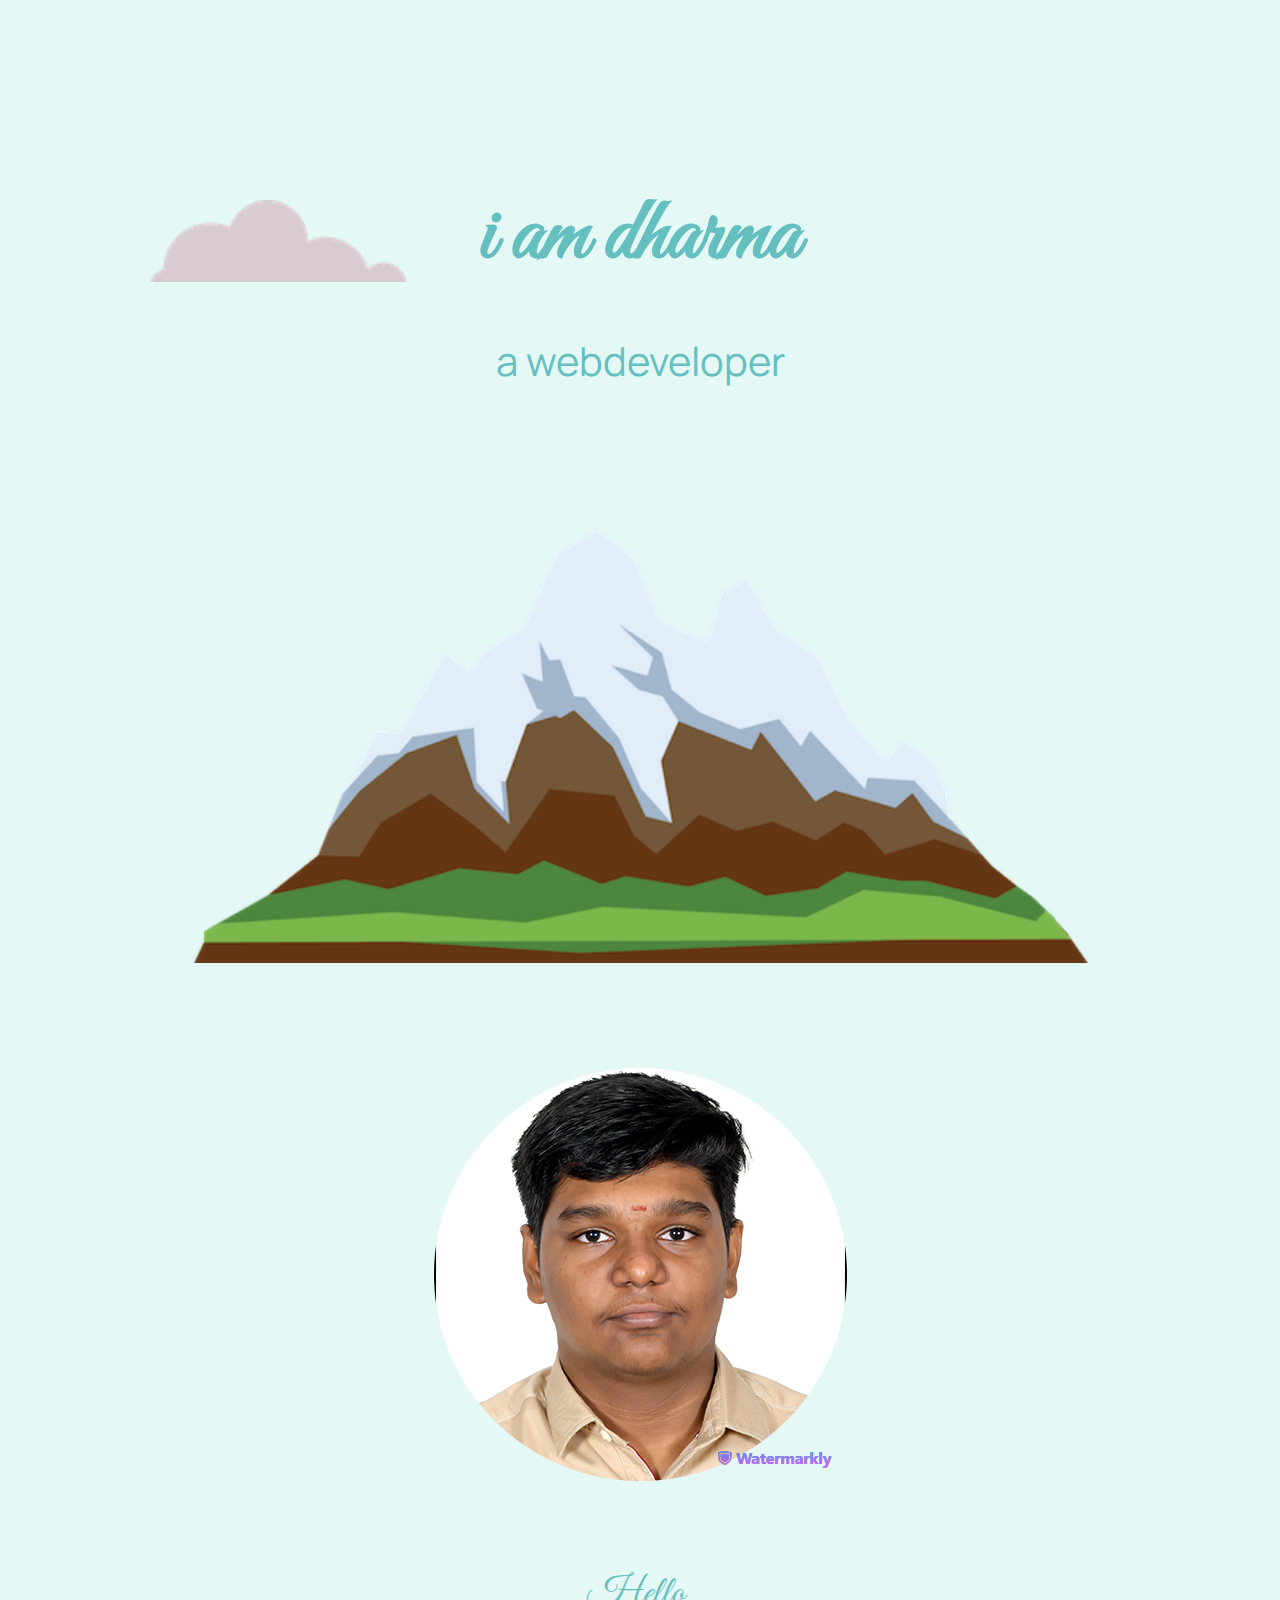
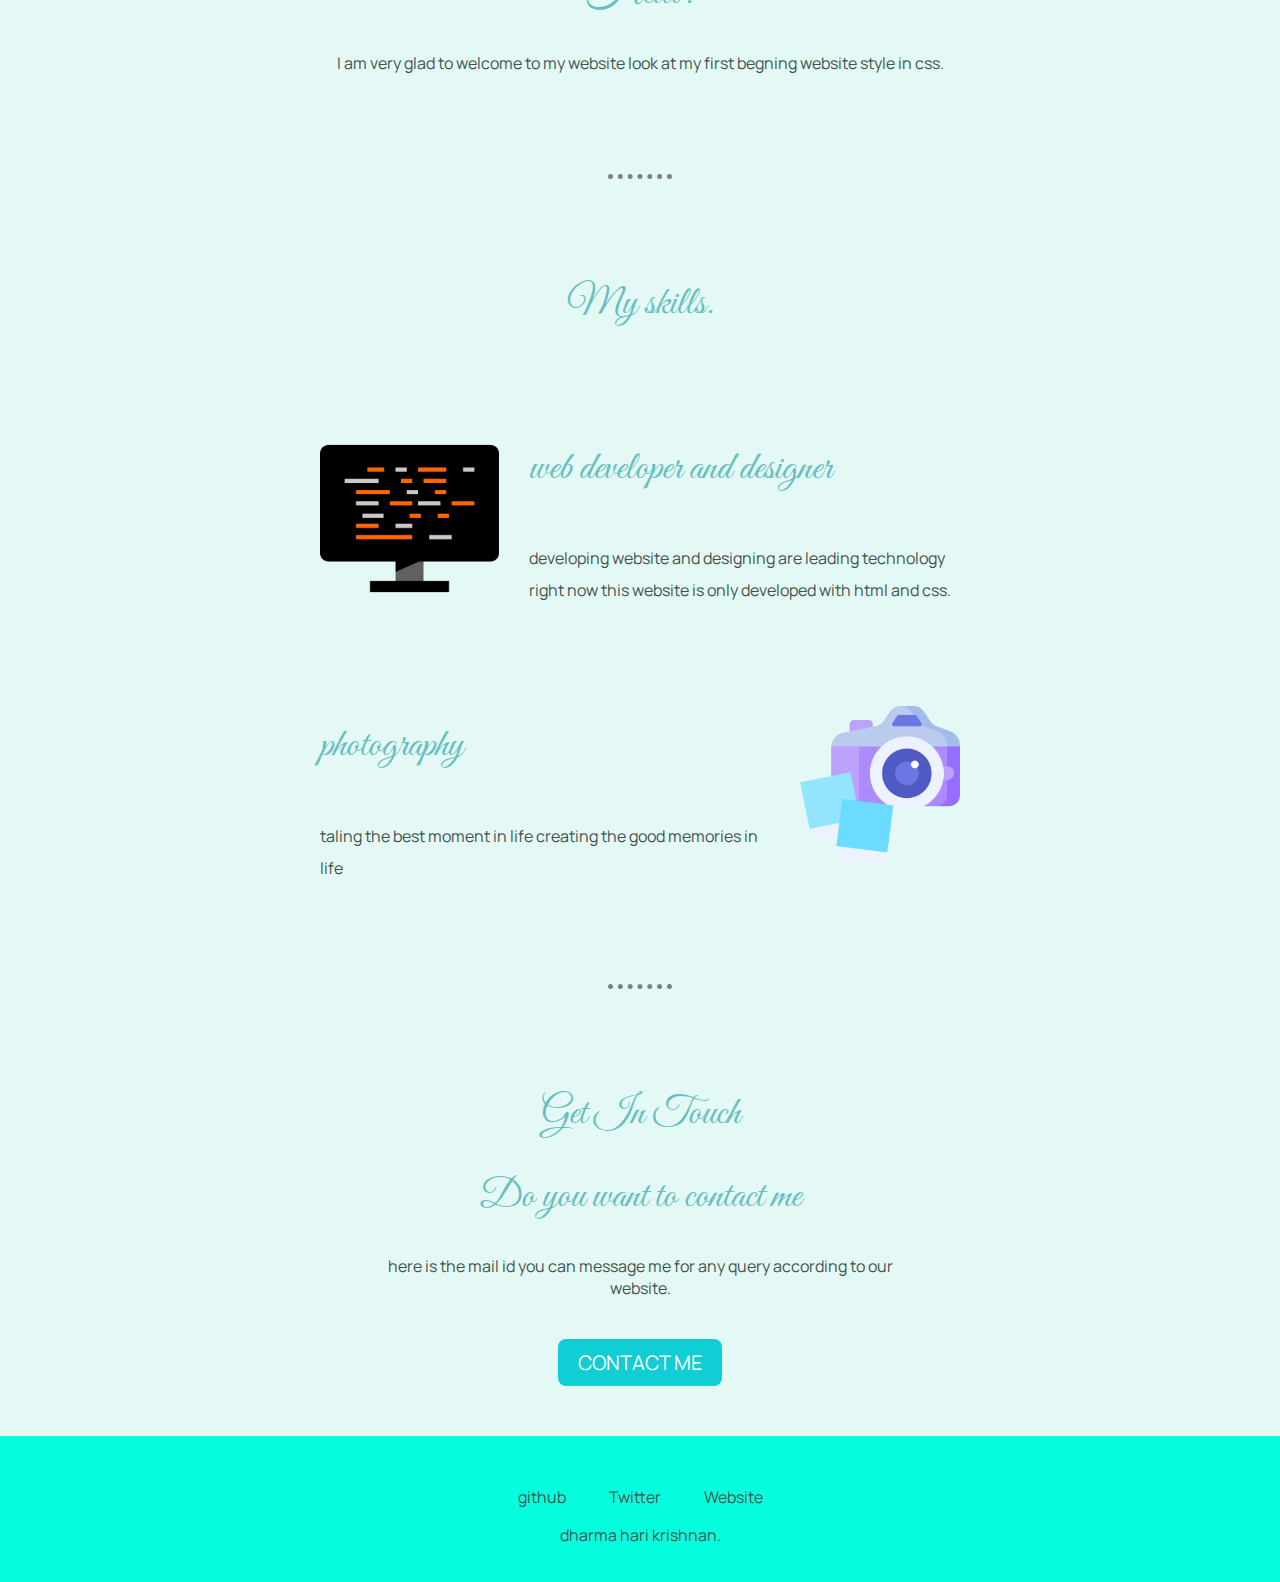
<file: index.html>
<!DOCTYPE html>
<html lang="en">
<head>
    <meta charset="UTF-8">
    <title>dharma hari krishnan</title>
    <link rel="stylesheet" href="css/stylesite.css" />
    <link rel="icon" href="favicon_io/favicon.ico" />
    <link rel="preconnect" href="https://fonts.googleapis.com">
    <link rel="preconnect" href="https://fonts.gstatic.com" crossorigin>
    <link href="https://fonts.googleapis.com/css2?family=Great+Vibes&display=swap" rel="stylesheet">
    <link rel="preconnect" href="https://fonts.googleapis.com">
    <link rel="preconnect" href="https://fonts.gstatic.com" crossorigin>
    <link href="https://fonts.googleapis.com/css2?family=Great+Vibes&family=Manrope&family=Merriweather:wght@300;400&display=swap" rel="stylesheet">

</head>

<body>
<div class="top-page">
 <img class="cloud-up" src="CSS - My Site Images/cloud.png" alt="cloud.png">
 <div class="top">
    <h1> i am dharma</h1>
    <p class="below ">a webdeveloper </p>
 </div>
 <img class="cloud-down" src="CSS - My Site Images/cloud.png" alt="cloud.png">
 <img class="mountain" src="CSS - My Site Images/mountain.png" alt="mountain.png">
</div>
 <div class="middle-container">
    <div class="profile">
      <img class="profile"src="CSS - My Site Images/DSC_0286  pp.png" alt="photo.png">
      <h2>Hello.</h2>
      <p>I am very glad to welcome to my website look at my first begning website style in css.</p>
    </div>
    <hr>
    <div class="skills">
      <h2>My skills.</h2>
      <div class="skill-row">
        <img class="computer" src="CSS - My Site Images/web.png" alt="computer.png">
        <h2>web developer and designer</h2>
        <p>developing website and designing are leading technology right now this website is only developed with html and css.</p>
      </div>
      <div class="skill-row">
        <img class="camera" src="CSS - My Site Images/photography.png" alt="camera.png">
        <h2>photography</h2>
        <p>taling the best moment in life creating the good memories in life</p>
      </div>
    </div>
    <hr>
    <div class="contact-me">
      <h2>Get In Touch</h2>
      <h2>Do you want to contact me</h2>
      <p class="mail">here is the mail id you can message me for any query according to our website.</p>
      <a class="btn" href="mailto:dharmaharikrishnan43@gmail.com">CONTACT ME</a>
    </div>
  </div>
  
  
  <div class="bottom-container">
    <a class="github-link" href="https://github.com/Dharmaharikrishnan/praticing-website">github</a>
    <a class="instagram-link" href="https://www.instagram.com/dharma_harikrishnan/">Twitter</a>
    <a class="discord-link" href="https://discord.com/channels/@me">Website</a>
    <p>dharma hari krishnan.</p>
  </div>








</body>
</html>
</file>
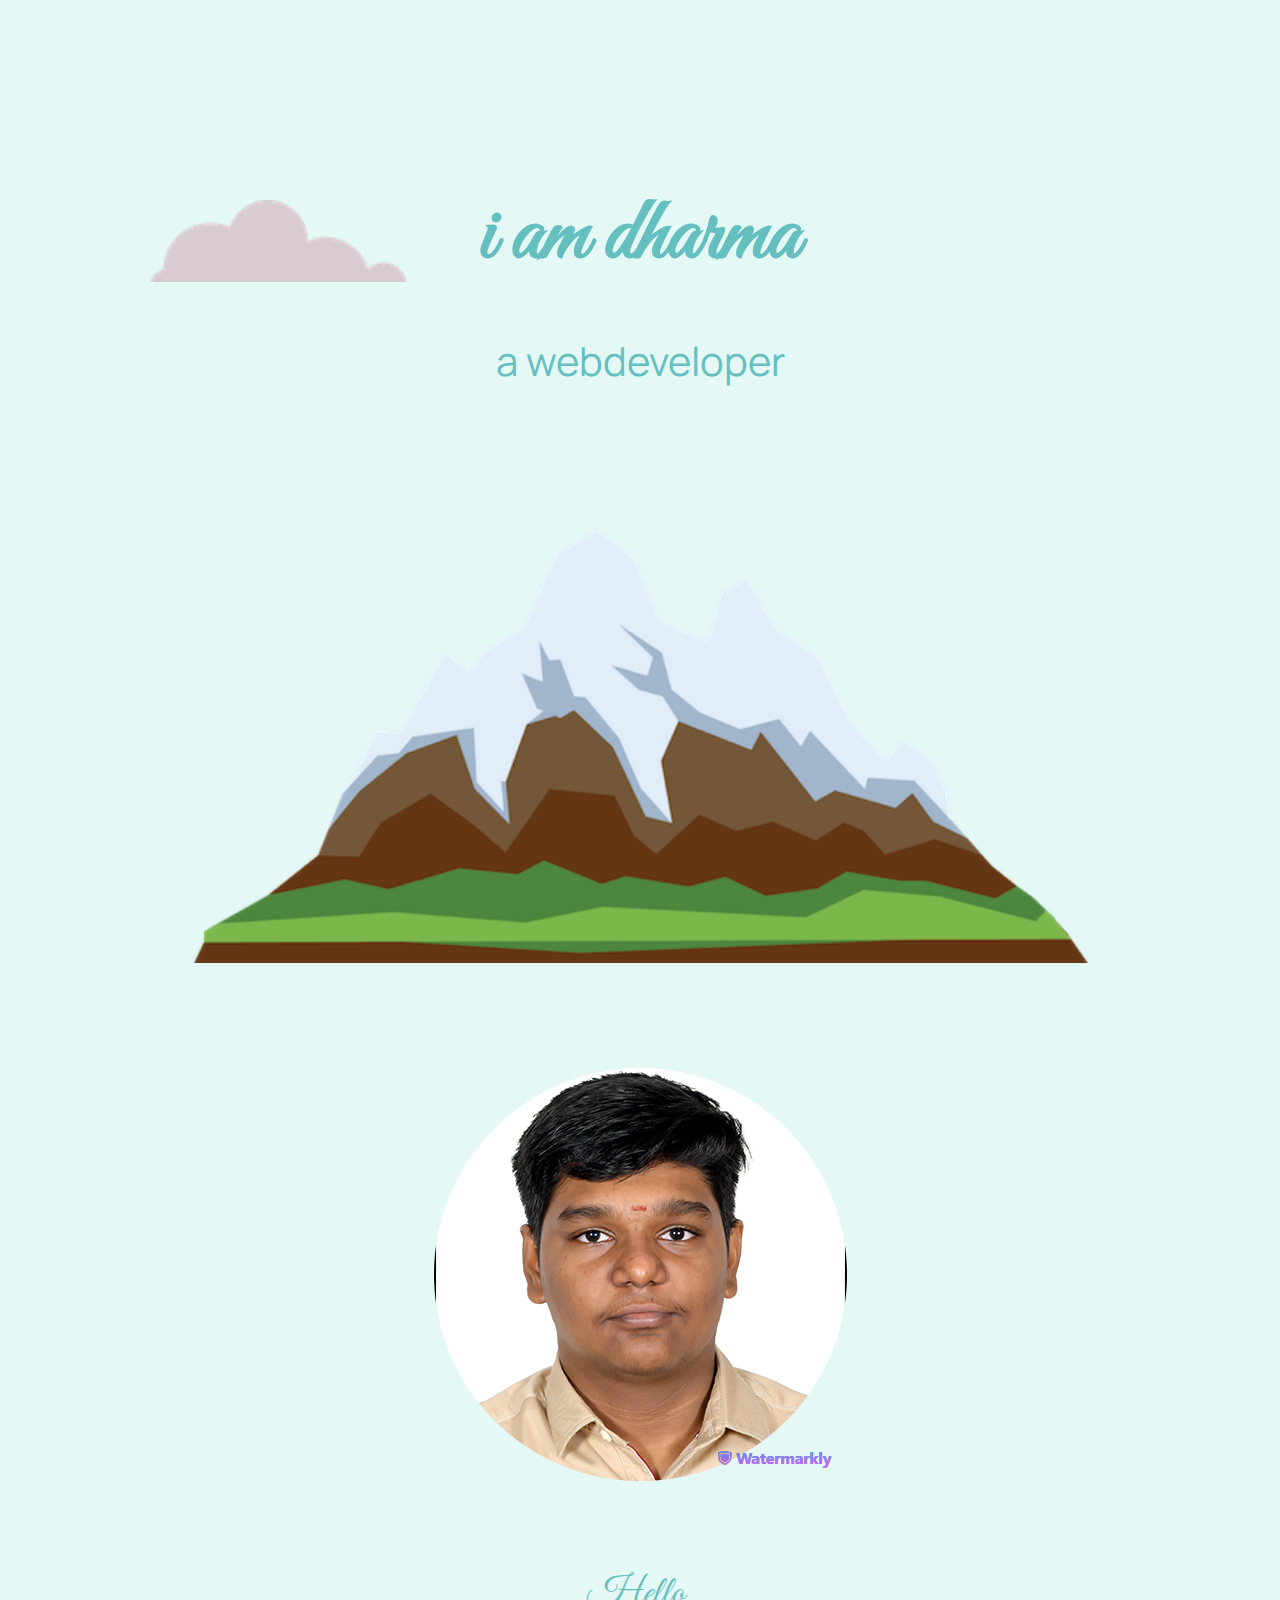
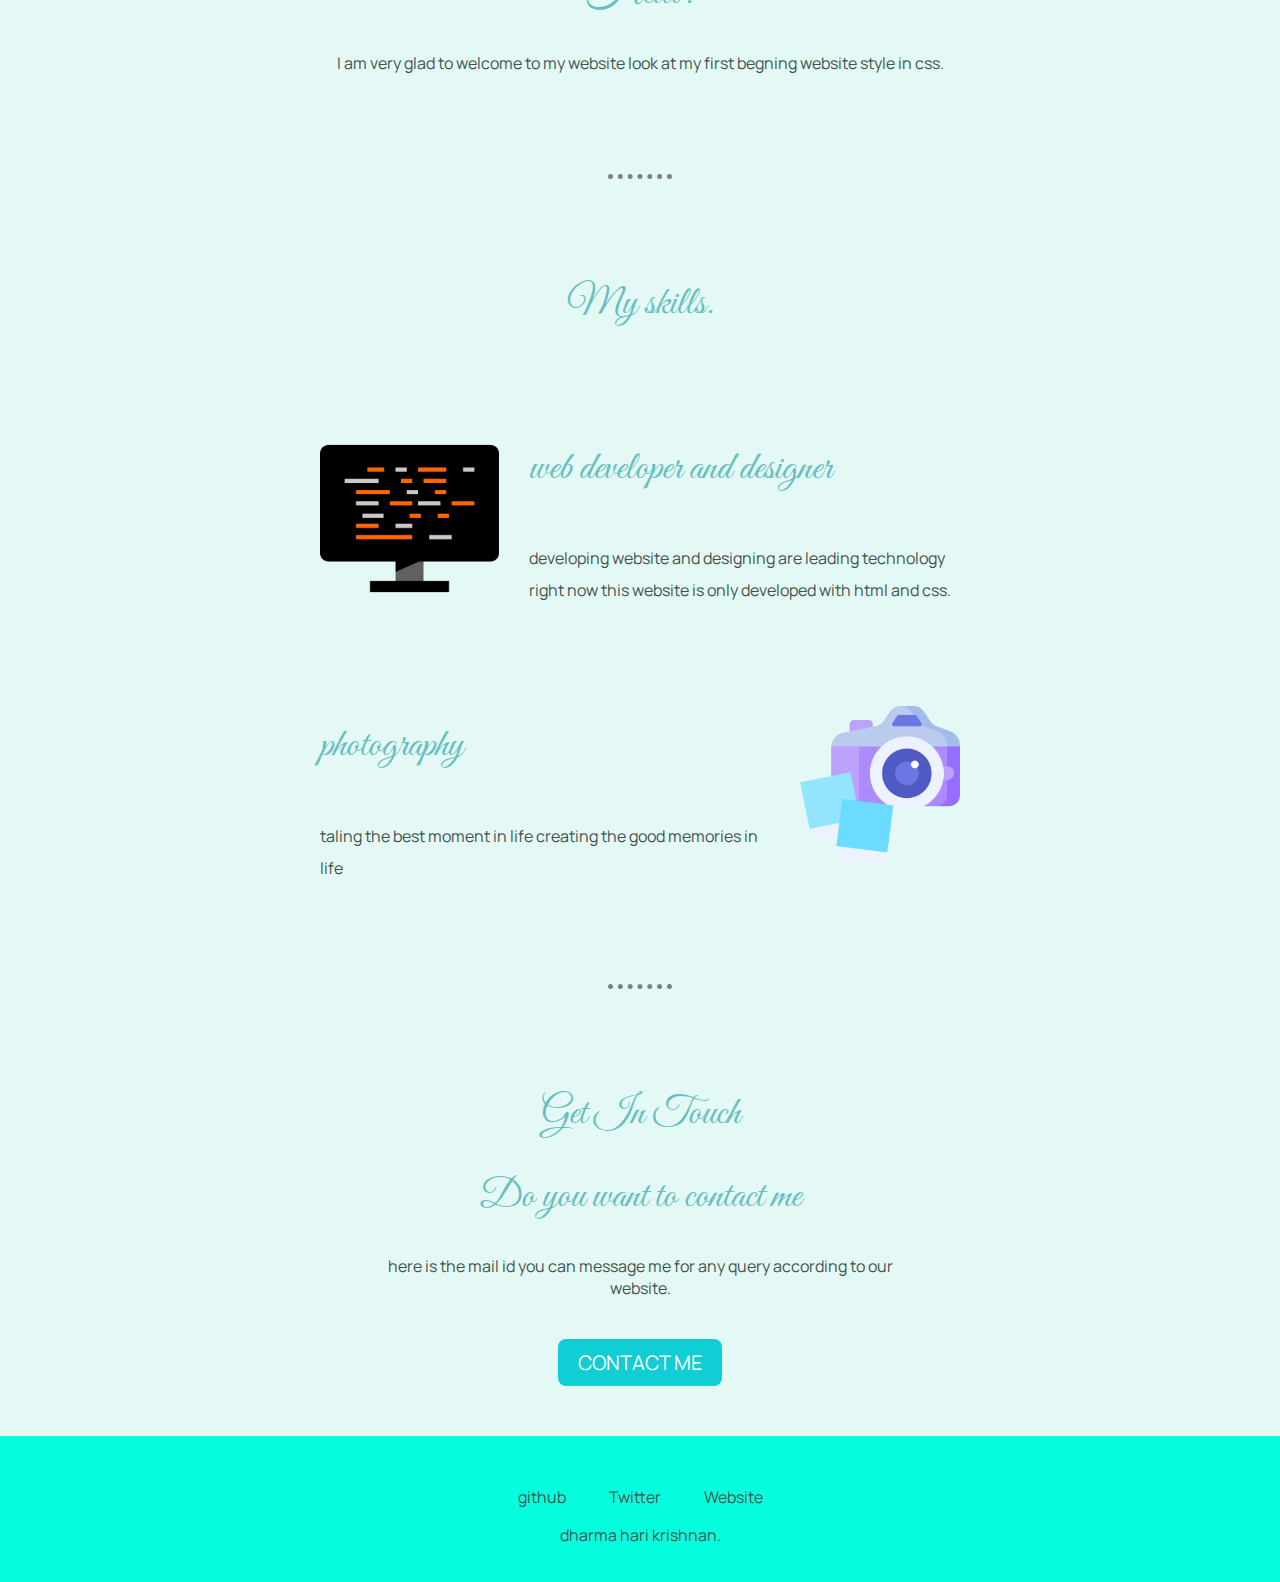
<file: portfolio.html>
<!DOCTYPE html>
<html lang="en">
<head>
    <meta charset="UTF-8">
    <title>dharma hari krishnan</title>
    <link rel="stylesheet" href="css/stylesite.css" />
    <link rel="icon" href="favicon_io/favicon.ico" />
    <link rel="preconnect" href="https://fonts.googleapis.com">
    <link rel="preconnect" href="https://fonts.gstatic.com" crossorigin>
    <link href="https://fonts.googleapis.com/css2?family=Great+Vibes&display=swap" rel="stylesheet">
    <link rel="preconnect" href="https://fonts.googleapis.com">
    <link rel="preconnect" href="https://fonts.gstatic.com" crossorigin>
    <link href="https://fonts.googleapis.com/css2?family=Great+Vibes&family=Manrope&family=Merriweather:wght@300;400&display=swap" rel="stylesheet">

</head>

<body>
<div class="top-page">
 <img class="cloud-up" src="CSS - My Site Images/cloud.png" alt="cloud.png">
 <div class="top">
    <h1> i am dharma</h1>
    <p class="below ">a webdeveloper </p>
 </div>
 <img class="cloud-down" src="CSS - My Site Images/cloud.png" alt="cloud.png">
 <img class="mountain" src="CSS - My Site Images/mountain.png" alt="mountain.png">
</div>
 <div class="middle-container">
    <div class="profile">
      <img class="profile"src="CSS - My Site Images/DSC_0286  pp.png" alt="photo.png">
      <h2>Hello.</h2>
      <p>I am very glad to welcome to my website look at my first begning website style in css.</p>
    </div>
    <hr>
    <div class="skills">
      <h2>My skills.</h2>
      <div class="skill-row">
        <img class="computer" src="CSS - My Site Images/web.png" alt="computer.png">
        <h2>web developer and designer</h2>
        <p>developing website and designing are leading technology right now this website is only developed with html and css.</p>
      </div>
      <div class="skill-row">
        <img class="camera" src="CSS - My Site Images/photography.png" alt="camera.png">
        <h2>photography</h2>
        <p>taling the best moment in life creating the good memories in life</p>
      </div>
    </div>
    <hr>
    <div class="contact-me">
      <h2>Get In Touch</h2>
      <h2>Do you want to contact me</h2>
      <p class="mail">here is the mail id you can message me for any query according to our website.</p>
      <a class="btn" href="mailto:dharmaharikrishnan43@gmail.com">CONTACT ME</a>
    </div>
  </div>
  
  
  <div class="bottom-container">
    <a class="github-link" href="https://github.com/Dharmaharikrishnan/praticing-website">github</a>
    <a class="instagram-link" href="https://www.instagram.com/dharma_harikrishnan/">Twitter</a>
    <a class="discord-link" href="https://discord.com/channels/@me">Website</a>
    <p>dharma hari krishnan.</p>
  </div>








</body>
</html>
</file>
<file: css/stylesite.css>
body{
    margin: 0px;
    text-align: center;
    background-color: #E4F9F5;
    font-family: 'Manrope', sans-serif;
    color: #40514E;
}
h1{
    margin-top: 0px;
    width: 70%;
    margin: 0 auto;
    text-align: center;
    margin-top: 180px;
    font-family: 'Great Vibes', cursive;
    font-size: 562.5%;
    color: #66BFBF;
    
}
h2{
    font-family: 'Great Vibes', cursive;
    font-size: 2.5em;
    color: #66BFBF;
    font-weight: normal;

}
h3{
    font-family: 'Great Vibes', cursive;
    font-size: medium;
}

.top{
    color: #E4F9F5;
    width: 100%;
}
.mountain{
    width: 70%;
    align-items: center;

}
.cloud-up{
    position: absolute;
    width: 20%;
    top: 500px;
    left: 1500px;

}
.cloud-down{
    position: absolute;
    width: 20%;
    left: 150px;
    top: 200px;
}
.photo{
    border-radius: 80px;
}
.below {
    font-size: 2.5em;
    color: #66BFBF;

}
.bottom-container{
    background-color: #05ffde;
    padding: 50px 0 20px;
}
.skill-row{                         
    width: 50%;
    margin:100px auto;
    text-align: left;
    line-height: 2;
}
.computer{
    width: 28%;
    float: left;
    margin-right: 30px;
}
.camera{
    width: 25%;
    float: right;
    margin-left: 30px;
    
}
hr{
    border-color: gray;
    border-style: dotted none none;
    border-width: 5px;
    width: 5%;
    margin: 100px auto;
}
.profile{
    margin-top: 50px;
    margin-bottom: 50px;
}
.contact-me{
    width: 40%;
    margin: 40px auto 60px;

}
.btn {
    background: #11cdd4;
    background-image: -webkit-linear-gradient(top, #11cdd4, #1199e);
    background-image: -moz-linear-gradient(top, #11cdd4, #1199e);
    background-image: -ms-linear-gradient(top, #11cdd4, #1199e);
    background-image: -o-linear-gradient(top, #11cdd4, #1199e);
    background-image: linear-gradient(to bottom, #11cdd4, #1199e);
    -webkit-border-radius: 8;
    -moz-border-radius: 8;
    border-radius: 8px;
    font-family: 'Manrope', sans-serif;
    color: white;
    font-size: 20px;
    padding: 10px 20px 10px 20px;
    text-decoration: none;
  }
  
  .btn:hover {
    background: #30e3cb;
    background-image: -webkit-linear-gradient(top, #30e3cb, #2bc4ad);
    background-image: -moz-linear-gradient(top, #30e3cb, #2bc4ad);
    background-image: -ms-linear-gradient(top, #30e3cb, #2bc4ad);
    background-image: -o-linear-gradient(top, #30e3cb, #2bc4ad);
    background-image: linear-gradient(to bottom, #30e3cb, #2bc4ad);
    text-decoration: none;
  }
a{
    color: #40514E;
    font-family: 'Manrope', sans-serif;
    margin: 10px 20px;
    text-decoration: none;
}
a:hover{
    color: white;
}
.mail{
    
    margin-bottom: 50px;
}
</file>
